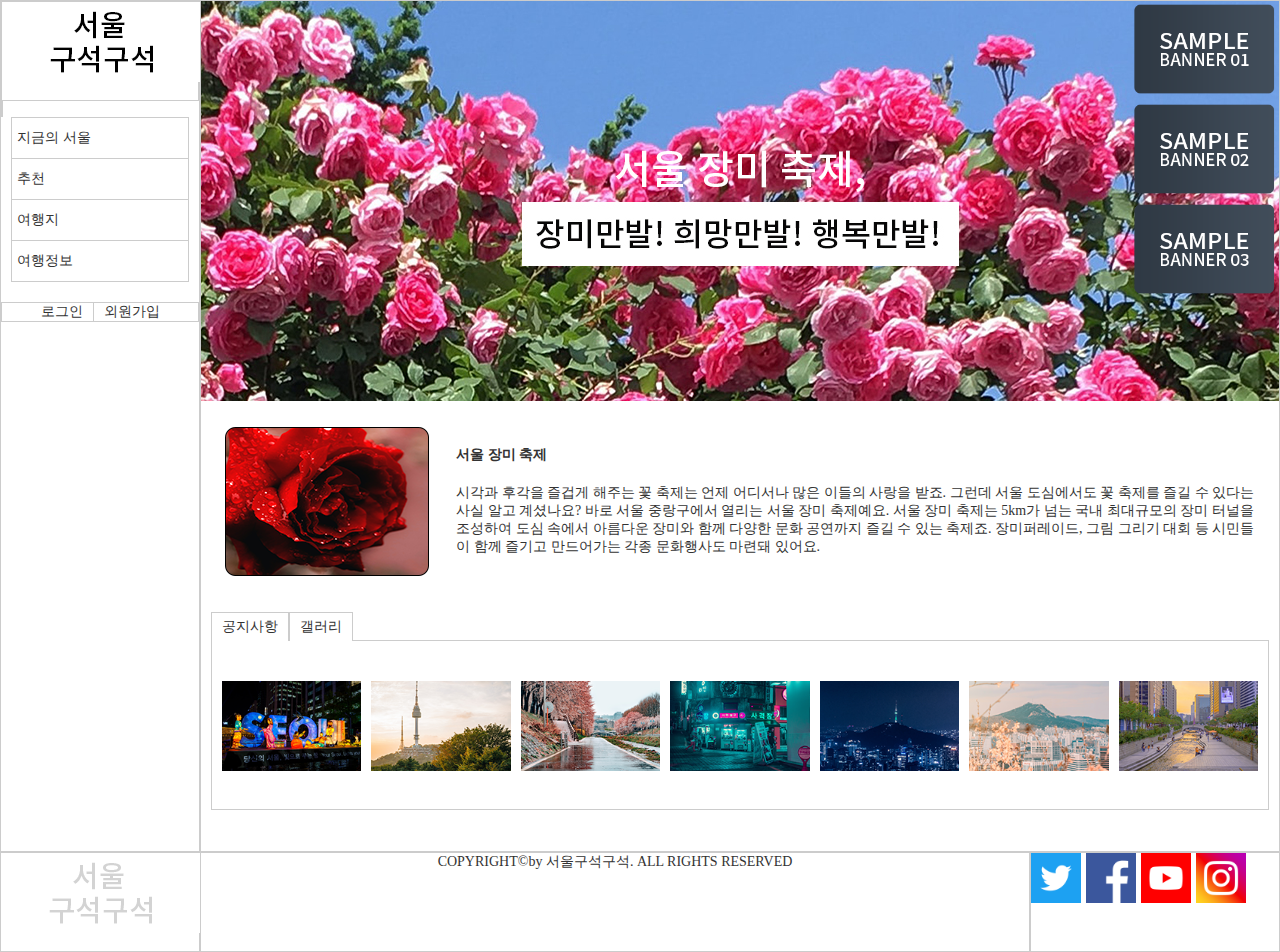
<file: test3/index.html>
<!DOCTYPE html>
<html lang="ko">
<head>
  <meta charset="UTF-8">
  <meta http-equiv="X-UA-Compatible" content="IE=edge">
  <meta name="viewport" content="width=device-width, initial-scale=1.0">
  <title>서울 구석구석</title>
  <link rel="stylesheet" href="./css/main.css">
</head>
<body>
  <main>
    <aside>
      <header>
        <h1 class="header-logo">
          <a href="#">
            <img src="./image/logo.png" alt="">
        </h1>
      </header>
      <nav>
        <ul class="main-menu">
          <li><a href="#">지금의 서울</a>
            <ul class="sub-menu">
              <li><a href="#">이벤트</a></li>
              <li><a href="#">축제&행사</a></li>
              <li><a href="#">전시</a></li>
            </ul>
          </li>
          <li><a href="#">추천</a>
            <ul class="sub-menu">
              <li><a href="#">에디터 추천</a></li>
              <li><a href="#">테마코스</a></li>
              <li><a href="#">도보해설관광</a></li>
              <li><a href="#">한류관광</a></li>
            </ul>
          </li>
          <li><a href="#">여행지</a>
            <ul class="sub-menu">
              <li><a href="#">명지</a></li>
              <li><a href="#">엔터테인먼트</a></li>
              <li><a href="#">음식</a></li>
              <li><a href="#">게스트하우스</a></li>
            </ul>
          </li>
          <li><a href="#">여행정보</a>
            <ul class="sub-menu">
              <li><a href="#">가이드북&지도</a></li>
              <li><a href="#">시티투어버스</a></li>
              <li><a href="#">날씨</a></li>
            </ul>
          </li>
        </ul>
      </nav>
      <ul class="spot-menu">
        <li><a href="#">로그인</a></li>
        <li><a href="#">외원가입</a></li>
      </ul>
    </aside>
    <div class="content">
      <div class="slide-wrapper">
        <div class="slide-image">
          <ul class="container">
            <li class="slide">
              <a href="#">
                <img src="./image/slide_d_01.jpg" alt="서울 장미 축제">
              </a>
            </li>
            <li class="slide">
              <a href="#">
                <img src="./image/slide_d_02.jpg" alt="북촌 한옥 마을">
              </a>
            </li>
            <li class="slide">
              <a href="#">
                <img src="./image/slide_d_03.jpg" alt="궁중문화축전">
              </a>
            </li>
          </ul>
        </div>
        <div class="slide-banner">
          <ul>
            <li><a href="#">
              <img src="./image/banner_01.png" alt="banner 01">
              </a></li>
            <li><a href="#">
              <img src="./image/banner_02.png" alt="banner 02">
            </a></li>
            <li><a href="#">
              <img src="./image/banner_03.png" alt="banner 03">
            </a></li>
          </ul>
        </div>
      </div>
      <div class="item">
        <div class="shortcut">
          <img src="./image/shortcut.png" alt="shortcut image">
          <div class="shortcut-content">
            <h3>서울 장미 축제</h3>
            <p>시각과 후각을 즐겁게 해주는 꽃 축제는 언제 어디서나 많은 이들의 사랑을 받죠. 그런데 서울 도심에서도 꽃 축제를 즐길 수 있다는 사실 알고 계셨나요? 바로 서울 중랑구에서 열리는 서울 장미 축제예요. 서울 장미 축제는 5km가 넘는 국내 최대규모의 장미 터널을 조성하여 도심 속에서 아름다운 장미와 함께 다양한 문화 공연까지 즐길 수 있는 축제죠. 장미퍼레이드, 그림 그리기 대회 등 시민들이 함께 즐기고 만드어가는 각종 문화행사도 마련돼 있어요.</p>
          </div>
        </div>
        <div class="news-gallery">
          <div class="notice">
            <ul class="tabmenu">
              <li class="active">
                <a href="#notice">공지사항</a>
              </li>
              <li class="active">
                <a href="#gallery">갤러리</a>
              </li>
            </ul>
            <div class="tabcontent">
              <div id="notice">
                <ul>
                  <li><a href="#">여행 후기 이벤트 안내</a><span class="date">2024.03.01</span></li>
                  <li><a href="#">서울 구석구석 여행관련 안내사항</a><span class="date">2024.03.01</span></li>
                  <li><a href="#">이벤트 당첨자 안내</a><span class="date">2024.03.01</span></li>
                  <li><a href="#">서울 장미 축제 안내</a><span class="date">2024.03.01</span></li>
                  <li><a href="#">고객 서비스 점검 안내</a><span class="date">2024.03.01</span></li>
                </ul>
              </div>
              <div id="gallery"  class="active">
                <ul>
                  <li><a href="#">
                    <img src="./image/gallery_01.png" alt="gallery1">
                  </a></li>
                  <li><a href="#">
                    <img src="./image/gallery_02.png" alt="gallery2">
                  </a></li>
                  <li><a href="#">
                    <img src="./image/gallery_03.png" alt="gallery3">
                  </a></li>
                  <li><a href="#">
                    <img src="./image/gallery_04.png" alt="gallery4">
                  </a></li>
                  <li><a href="#">
                    <img src="./image/gallery_05.png" alt="gallery5">
                  </a></li>
                  <li><a href="#">
                    <img src="./image/gallery_06.png" alt="gallery6">
                  </a></li>
                  <li><a href="#">
                    <img src="./image/gallery_07.png" alt="gallery7">
                  </a></li>
                </ul>
              </div>
            </div>
          </div>
        </div>
      </div>
    </div>

  </main>
  <footer>
    <div class="footer-logo">
      <a href="#">
        <img src="./image/footer_logo.png" alt="footer logo">
      </a>
    </div>
    <div class="copyright">
      <p>
        COPYRIGHT&copy;by 서울구석구석. ALL RIGHTS RESERVED
      </p>
    </div>
    <div class="sns">
      <ul>
        <li><a href="#">
          <img src="./image/sns_01.png" alt="twitter">
        </a></li>
        <li><a href="#">
          <img src="./image/sns_02.png" alt="facebook">
        </a></li>
        <li><a href="#">
          <img src="./image/sns_03.png" alt="youtube">
        </a></li>
        <li><a href="#">
          <img src="./image/sns_04.png" alt="instagram">
        </a></li>
      </ul>
    </div>
  </footer>
  <div id="popup">
    <div class="popup-content">
      <h2>여행 후기 이벤트 안내</h2>
      <p>
        서울 구석구석입니다.
        여행 후기 이벤트를 2024년 3월부터 시작하고자 합니다.
        고객님의 소중한 이야기 중 '베스트 여행 후기'를 선정하여 감사의 마음을 전하는 이벤트입니다.
      </p>
      <div class="close">닫기</div>
    </div>
  </div>
  <script src="./js/jquery-1.12.3.js"></script>
  <script src="./js/main.js"></script>
</body>
</html>
</file>
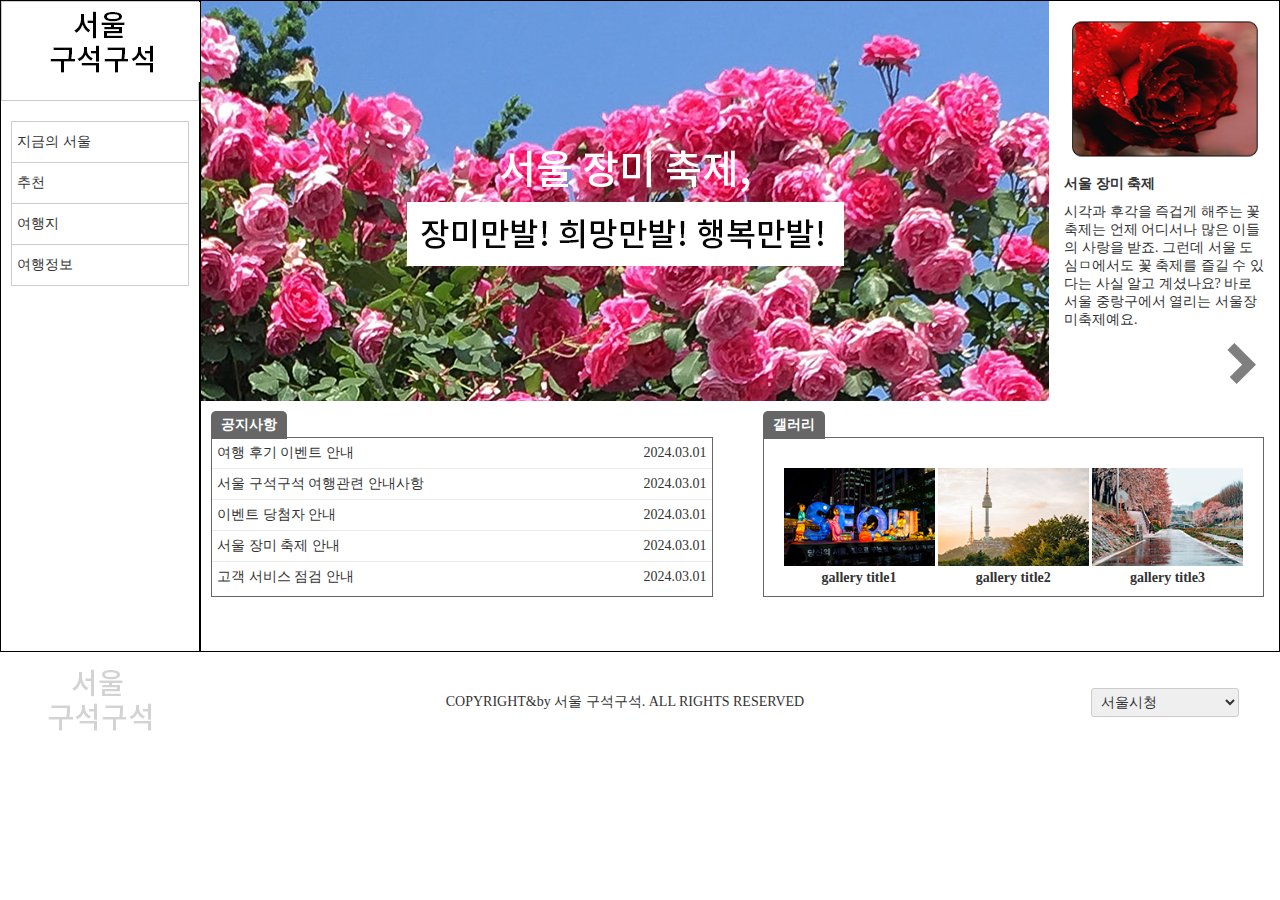
<file: test4/index.html>
<!DOCTYPE html>
<html lang="ko">
<head>
  <meta charset="UTF-8">
  <meta http-equiv="X-UA-Compatible" content="IE=edge">
  <meta name="viewport" content="width=device-width, initial-scale=1.0">
  <title>서울 구석구석D2</title>
  <link rel="stylesheet" href="./css/main.css">
</head>

<body>
    <main>
      <aside>
        <header>
          <h1 class="header-logo">
            <a href="#">
              <img src="./image/logo.png" alt="서울 구석구석">
            </a>
          </h1>
        </header>
        <nav>
          <ul class="main-menu">
            <li><a href="#">지금의 서울</a>
              <ul class="sub-menu">
                <li><a href="#">이벤트</a></li>
                <li><a href="#">축제&행사</a></li>
                <li><a href="#">전시</a></li>
              </ul>
            </li>
            <li><a href="#">추천</a>
              <ul class="sub-menu">
                <li><a href="#">에디터 추천</a></li>
                <li><a href="#">테마코스</a></li>
                <li><a href="#">도보해설관광</a></li>
                <li><a href="#">한류관광</a></li>
              </ul>
            </li>
            <li><a href="#">여행지</a>
              <ul class="sub-menu">
                <li><a href="#">명소</a></li>
                <li><a href="#">엔터테인먼트</a></li>
                <li><a href="#">음식</a></li>
                <li><a href="#">게스틑하우스</a></li>
              </ul>
            </li>
            <li><a href="#">여행정보</a>
              <ul class="sub-menu">
                <li><a href="#">가이드북&지도</a></li>
                <li><a href="#">시티투어버스</a></li>
                <li><a href="#">날씨</a></li>
              </ul>
            </li>
          </ul>
        </nav>
      </aside>
      <section class="main-content">
        <h2 class="hidden">Main content</h2>
        <div class="slide-wrapper">
          <div class="slide-image">
            <ul class="container">
              <li class="slide">
                <a href="#">
                  <img src="./image/slide_d_01.jpg" alt="서울 장미 축제">
                </a>
              </li>
              <li class="slide">
                <a href="#">
                  <img src="./image/slide_d_02.jpg" alt="북촌 한옥 마을">
                </a>
              </li>
              <li class="slide">
                <a href="#">
                  <img src="./image/slide_d_03.jpg" alt="궁중문화축전">
                </a>
              </li>
            </ul>
          </div>

          <div class="slide-shortcut">
            <img src="./image/shortcut.png" alt="shortcut image">
            <div class="shortcut-content">
              <h3>서울 장미 축제</h3>
              <p>시각과 후각을 즉겁게 해주는 꽃 축제는 언제 어디서나 많은 이들의 사랑을 받죠. 그런데 서울 도심ㅁ에서도 꽃 축제를 즐길 수 있다는 사실 알고   계셨나요? 바로 서울 중랑구에서 열리는 서울장미축제예요.
              </p>
            </div>
            <a href="#">
              <img src="./image/shortcut_arrow.png" alt="arrow">
            </a>
          </div>

        </div>

        <div class="news-gallery">
          <article id="notice">
            <h2>공지사항</h2>
            <ul>
              <li><a href="#">여행 후기 이벤트 안내</a><span class="date">2024.03.01</span></li>
              <li><a href="#">서울 구석구석 여행관련 안내사항</a><span class="date">2024.03.01</span></li>
              <li><a href="#">이벤트 당첨자 안내</a><span class="date">2024.03.01</span></li>
              <li><a href="#">서울 장미 축제 안내</a><span class="date">2024.03.01</span></li>
              <li><a href="#">고객 서비스 점검 안내</a><span class="date">2024.03.01</span></li>
            </ul>
          </article>
  
          <article id="gallery">
            <h2>갤러리</h2>
            <ul>
              <li>
                <a href="#">
                  <img src="./image/gallery_01.png" alt="gallery1">
                </a>
                <h3>gallery title1</h3>
              </li>
              <li>
                <a href="#">
                  <img src="./image/gallery_02.png" alt="gallery2">
                </a>
                <h3>gallery title2</h3>
              </li>
              <li>
                <a href="#">
                  <img src="./image/gallery_03.png" alt="gallery3">
                </a>
                <h3>gallery title3</h3>
              </li>
            </ul>
          </article>
          
        </div>
      </section>
    </main>


    
    <footer>
      <div class="footer-logo">
        <a href="#">
          <img src="./image/footer_logo.png" alt="footer logo">
        </a>
      </div>
      <div class="copyright">
        <p>
          COPYRIGHT&by 서울 구석구석. ALL RIGHTS RESERVED
        </p>
      </div>
      <div class="family-site">
        <select id="family-site">
          <option value="">서울시청</option>
          <option value="">서울관광재단</option>
          <option value="">관광불편 처리센터</option>
        </select>
      </div>
    </footer>
    <div id="popup">
      <div class="popup-content">
        <h2>여행 후기 이벤트 안내</h2>
        <p>
          서울 구석구석입니다. 여행 후기 이벤트를 2024년 3월부터 시작하고자 합니다. 고객님의 소중한 이야기 중 '베스트 여행 후기'를 선정하여 감사의 마음을 전하는 이벤트입니다.
        </p>
        <div class="close">닫기</div>
      </div>
    </div>
    <script src="./js/jquery-1.12.3.js"></script>
    <script src="./js/main.js"></script>

</body>
</html>
</file>
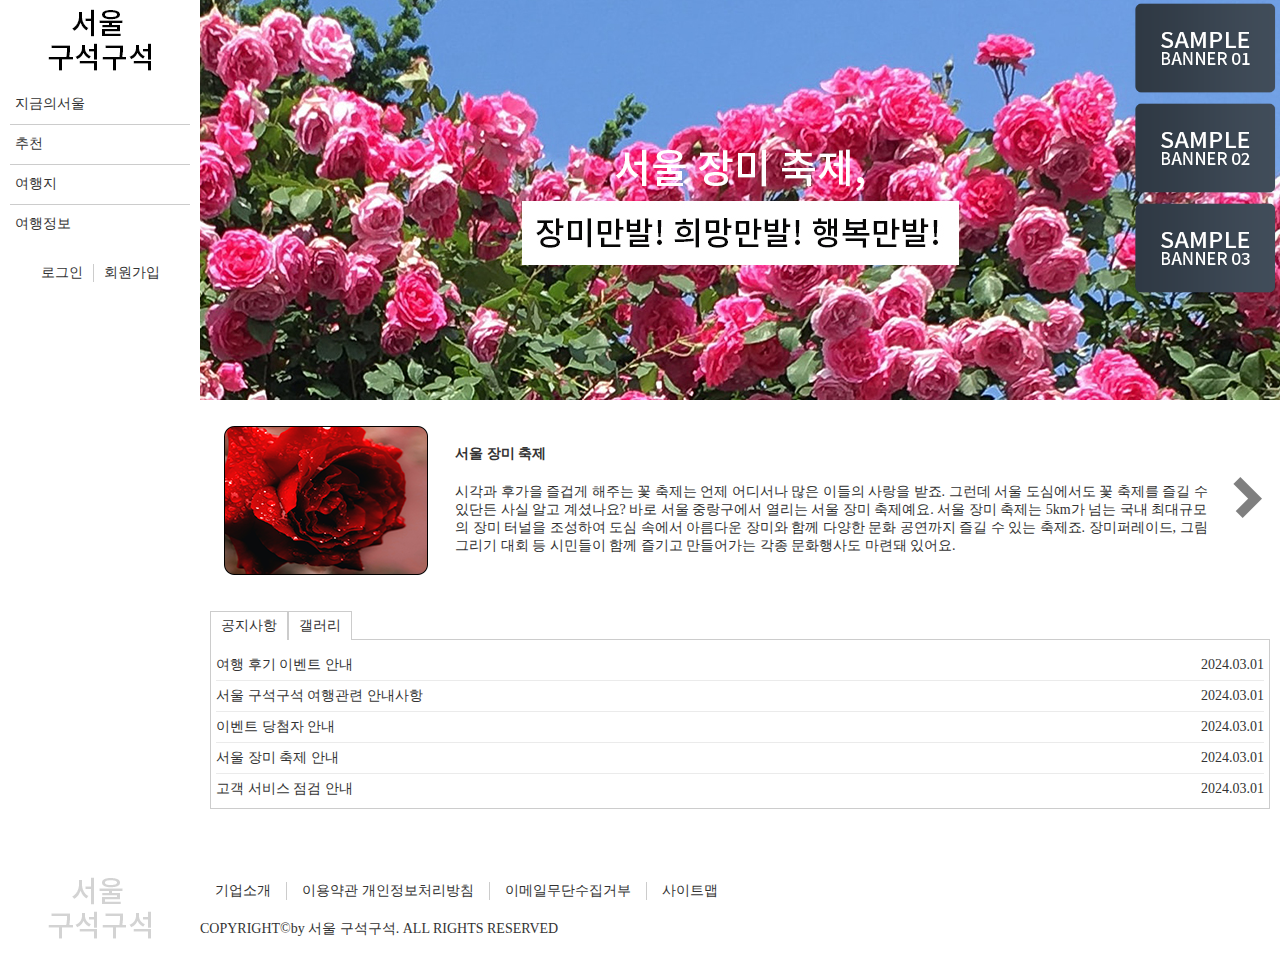
<file: test5/index.html>
<!DOCTYPE html>
<html lang="ko">
<head>
  <meta charset="UTF-8">
  <meta http-equiv="X-UA-Compatible" content="IE=edge">
  <meta name="viewport" content="width=device-width, initial-scale=1.0">
  <title>서울 구석구석</title>
  <link rel="stylesheet" href="./css/main.css">
</head>
<body>
  <main>
    <aside>
      <header>  <!--100-->
        <h1 class="header-logo">
          <a href="#">
            <img src="./image/logo.png" alt="서울 구석구석">
          </a>
        </h1>
      </header>
      <nav>
        <ul class="main-menu">
          <li><a href="#">지금의서울</a>
            <ul class="sub-menu">
              <li><a href="#">이벤트</a></li>
              <li><a href="#">축제&행사</a></li>
              <li><a href="#">전시</a></li>
            </ul>
          </li>
          <li><a href="#">추천</a>
            <ul class="sub-menu">
              <li><a href="#">에디터 추천</a></li>
              <li><a href="#">테마코스</a></li>
              <li><a href="#">도보해설관광</a></li>
              <li><a href="#">한류관광</a></li>
            </ul>
          </li>
          <li><a href="#">여행지</a>
            <ul class="sub-menu">
              <li><a href="#">명소</a></li>
              <li><a href="#">엔터테인먼트</a></li>
              <li><a href="#">음식</a></li>
              <li><a href="#">게스트하우스</a></li>
            </ul>
          </li>
          <li><a href="#">여행정보</a>
            <ul class="sub-menu">
              <li><a href="#">가이드북&지도</a></li>
              <li><a href="#">시티투어버스</a></li>
              <li><a href="#">날씨</a></li>
            </ul>
          </li>
        </ul>
      </nav> <!--400-->
      <ul class="spot-menu">
        <li><a href="#">로그인</a></li>
        <li><a href="#">회원가입</a></li>
      </ul> <!--50-->
    </aside>
    <div class="content">
      <div class="slide-wrapper">
        <div class="slide-image">
          <ul class="container">
            <li class="slide">
              <a href="#">
                <img src="./image/slide_d_01.jpg" alt="서울 장미 축제">
              </a>
            </li>
            <li class="slide">
              <a href="#">
                <img src="./image/slide_d_02.jpg" alt="북촌 한옥 마을">
              </a>
            </li>
            <li class="slide">
              <a href="#">
                <img src="./image/slide_d_03.jpg" alt="궁중문화축전">
              </a>
            </li>
          </ul>
        </div>
        <div class="slide-banner">
          <ul>
            <li><a href="#">
              <img src="./image/banner_01.png" alt="banner 01">
            </a></li>
            <li><a href="#">
              <img src="./image/banner_02.png" alt="banner 02">
            </a></li>
            <li><a href="#">
              <img src="./image/banner_03.png" alt="banner 03">
            </a></li>
          </ul>
        </div>
      </div>
      <div class="item">
        <div class="shortcut">
          <img src="./image/shortcut.png" alt="shortcut image">
          <div class="shortcut-content">
            <h3>서울 장미 축제</h3>
            <p>시각과 후가을 즐겁게 해주는 꽃 축제는 언제 어디서나 많은 이들의 사랑을 받죠. 그런데 서울 도심에서도 꽃 축제를 즐길 수 있단든 사실 알고 계셨나요? 바로 서울 중랑구에서 열리는 서울 장미 축제예요. 서울 장미 축제는 5km가 넘는 국내 최대규모의 장미 터널을 조성하여 도심 속에서 아름다운 장미와 함께 다양한 문화 공연까지 즐길 수 있는 축제죠. 장미퍼레이드, 그림 그리기 대회 등 시민들이 함께 즐기고 만들어가는 각종 문화행사도 마련돼 있어요.</p>
          </div>
          <a href="#">
            <img src="./image/shortcut_arrow.png" alt="arrow">
          </a>
        </div>
        <div class="news-gallery" >
          <div class="notice">
            <ul class="tabmenu">
              <li class="active">
                <a href="#notice">공지사항</a>
              </li>
              <li class="active">
                <a href="#gallery">갤러리</a>
              </li>
            </ul>
            <div class="tabcontent">
              <div id="notice"  class="active">
                <ul>
                  <li><a href="#">여행 후기 이벤트 안내</a><span class="date">2024.03.01</span></li>
                  <li><a href="#">서울 구석구석 여행관련 안내사항</a><span class="date">2024.03.01</span></li>
                  <li><a href="#">이벤트 당첨자 안내</a><span class="date">2024.03.01</span></li>
                  <li><a href="#">서울 장미 축제 안내</a><span class="date">2024.03.01</span></li>
                  <li><a href="#">고객 서비스 점검 안내</a><span class="date">2024.03.01</span></li>
                </ul>
              </div>
              <div id="gallery">
                <ul>
                  <li><a href="#">
                    <img src="./image/gallery_01.png" alt="gallery1">
                  </a></li>
                  <li><a href="#">
                    <img src="./image/gallery_02.png" alt="gallery2">
                  </a></li>
                  <li><a href="#">
                    <img src="./image/gallery_03.png" alt="gallery3">
                  </a></li>
                  <li><a href="#">
                    <img src="./image/gallery_04.png" alt="gallery4">
                  </a></li>
                  <li><a href="#">
                    <img src="./image/gallery_05.png" alt="gallery5">
                  </a></li>
                  <li><a href="#">
                    <img src="./image/gallery_06.png" alt="gallery6">
                  </a></li>
                  <li><a href="#">
                    <img src="./image/gallery_07.png" alt="gallery7">
                  </a></li>
                </ul>
              </div>
            </div>
          </div>

        </div>
      </div>
    </div>
  </main>
  <footer>
    <div class="footer-logo">
      <a href="#">
        <img src="./image/footer_logo.png" alt="footer logo">
      </a>
    </div>
    <div class="footer-contents">
      <div class="footer-menu">
        <ul>
          <li><a href="#">기업소개</a></li>
          <li><a href="#">이용약관 개인정보처리방침</a></li>
          <li><a href="#">이메일무단수집거부</a></li>
          <li><a href="#">사이트맵</a></li>
        </ul>
      </div>
      <div class="copyright">
        <p>
        COPYRIGHT&copy;by 서울 구석구석. ALL RIGHTS RESERVED
        </p>
      </div>
    </div>
  </footer>

  <div id="popup">
    <div class="popup-content">
      <h2>여행 후기 이벤트 안내</h2>
      <p>
      서울 구석구석입니다. 여행 후기 이벤트를 2024년 3월부터 시작하고자 합니다. 고객님의 소중한 이야기 중 '베스트 여행 후기'를 선정하여 감사의 마음을 전하는 이벤트입니다.
      </p>
      <div class="close">닫기</div>
    </div>
  </div>

  
  <script src="./js/jquery-1.12.3.js"></script>
  <script src="./js/main.js"></script>
</body>
</html>
</file>
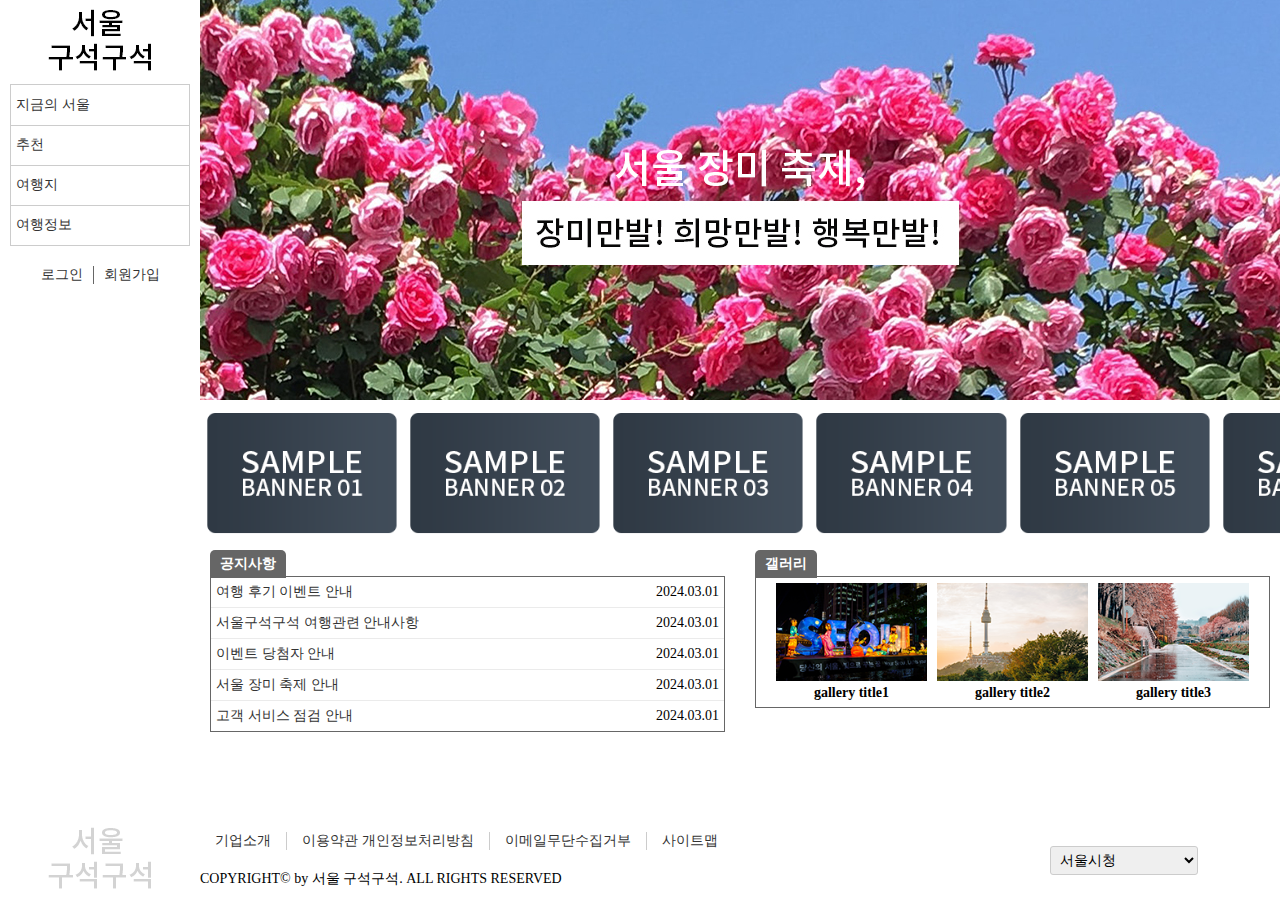
<file: test6/index.html>
<!DOCTYPE html>
<html lang="ko">
<head>
  <meta charset="UTF-8">
  <meta http-equiv="X-UA-Compatible" content="IE=edge">
  <meta name="viewport" content="width=device-width, initial-scale=1.0">

  <link rel="stylesheet" href="./css/main.css">
  <title>서울 구석구석</title>
</head>
<body>
  <main>
    <aside>
      <header>
        <a href="#"><img src="./image/logo.png" alt="logo image"></a>
      </header>
      <nav>
        <ul class="mainmenu">
          <li><a href="#">지금의 서울</a>
            <ul class="submenu">
              <li><a href="#">이벤트</a></li>
              <li><a href="#">축제&행사</a></li>
              <li><a href="#">전시</a></li>
            </ul>
          </li>
          <li><a href="#">추천</a>
            <ul class="submenu">
              <li><a href="#">에디터 추천</a></li>
              <li><a href="#">테마코스</a></li>
              <li><a href="#">도보해설관광</a></li>
              <li><a href="#">한류관광</a></li>
            </ul>
          </li>
          <li><a href="#">여행지</a>
            <ul class="submenu">
              <li><a href="#">명소</a></li>
              <li><a href="#">엔터테인먼트</a></li>
              <li><a href="#">음식</a></li>
              <li><a href="#">게스트하우스</a></li>
            </ul>
          </li>
          <li><a href="#">여행정보</a>
            <ul class="submenu">
              <li><a href="#">가이드북&지도</a></li>
              <li><a href="#">시티투어버스</a></li>
              <li><a href="#">날씨</a></li>
            </ul>
          </li>
        </ul>
      </nav>
      <div class="spotmenu">
        <div><a href="#">로그인</a></div>
        <div><a href="#">회원가입</a></div>
      </div>
    </aside>

    <div class="main-content">
      <div class="slide-wrapper">
        <div class="slide-image">
          <ul class="container">
            <li class="slide">
              <a href="#">
                <img src="./image/slide_d_01.jpg" alt="slide_1">
              </a>
            </li>
            <li class="slide">
              <a href="#">
                <img src="./image/slide_d_02.jpg" alt="slide_2">
              </a>
            </li><li class="slide">
              <a href="#">
                <img src="./image/slide_d_03.jpg" alt="slide_3">
              </a>
            </li>
          </ul>
        </div>
      </div>
      <div class="slide_banner">
        <ul>
          <li><a href="#">
            <img src="./image/banner_01.png" alt="banner_1">
          </a></li>
          <li><a href="#">
            <img src="./image/banner_02.png" alt="banner_2">
          </a></li>
          <li><a href="#">
            <img src="./image/banner_03.png" alt="banner_3">
          </a></li>
          <li><a href="#">
            <img src="./image/banner_04.png" alt="banner_4">
          </a></li>
          <li><a href="#">
            <img src="./image/banner_05.png" alt="banner_5">
          </a></li>
          <li><a href="#">
            <img src="./image/banner_06.png" alt="banner_6">
          </a></li>
          <li><a href="#">
            <img src="./image/banner_07.png" alt="banner_7">
          </a></li>
        </ul>
      </div>
      <div class="news-gallery">
        <article id="notice">
          <h2>공지사항</h2>
          <ul>
            <li><a href="#">여행 후기 이벤트 안내</a><span class="date">2024.03.01</span></li>
            <li><a href="#">서울구석구석 여행관련 안내사항</a><span class="date">2024.03.01</span></li>
            <li><a href="#">이벤트 당첨자 안내</a><span class="date">2024.03.01</span></li>
            <li><a href="#">서울 장미 축제 안내</a><span class="date">2024.03.01</span></li>
            <li><a href="#">고객 서비스 점검 안내</a><span class="date">2024.03.01</span></li>
          </ul>
        </article>

        <article id="gallery">
          <h2>갤러리</h2>
          <ul>
            <li><a href="#">
              <img src="./image/gallery_01.png" alt="gallery_1">
            </a>
            <h3>gallery title1</h3>
            </li>
            <li><a href="#">
              <img src="./image/gallery_02.png" alt="gallery_2">
            </a>
            <h3>gallery title2</h3>
            </li>
            <li><a href="#">
              <img src="./image/gallery_03.png" alt="gallery_3">
            </a>
            <h3>gallery title3</h3>
            </li>
          </ul>
        </article>
      </div>
    </div>
  </main>
  
  <footer>
    <div class="logo">
      <a href="#"><img src="./image/footer_logo.png" alt="footer_logo"></a>
    </div>
    <div class="footer-content">
      <div class="footer-menu">
        <ul>
          <li><a href="">기업소개</a></li>
          <li><a href="">이용약관 개인정보처리방침</a></li>
          <li><a href="">이메일무단수집거부</a></li>
          <li><a href="">사이트맵</a></li>
        </ul>
      </div>
      <div class="copyright">
        <p>COPYRIGHT&copy; by 서울 구석구석. ALL RIGHTS RESERVED</p>
      </div>
    </div>
    <div class="family-site">
      <select id="family-site">
        <option value="">서울시청</option>
        <option value="">서울관광재단</option>
        <option value="">관광불편 처리센터</option>
      </select>
    </div>
  </footer>

  <div id="popup">
    <div class="popup-content">
      <h2>여행 후기 이벤트 안내</h2>
      <p>서울 구석구석입니다. 여행 후기 이벤트를 2024년 3월부터 시작하고자 합니다. 고객님의 소중한 이야기 중 '베스트 여행 후기'를 선정하여 감사의 마음을 전하는 이벤트입니다.</p>
      <div class="close">닫기</div>
    </div>
  </div>


  <script src="./js/jquery-1.12.3.js"></script>
  <script src="./js/main.js"></script>
</body>
</html>
</file>
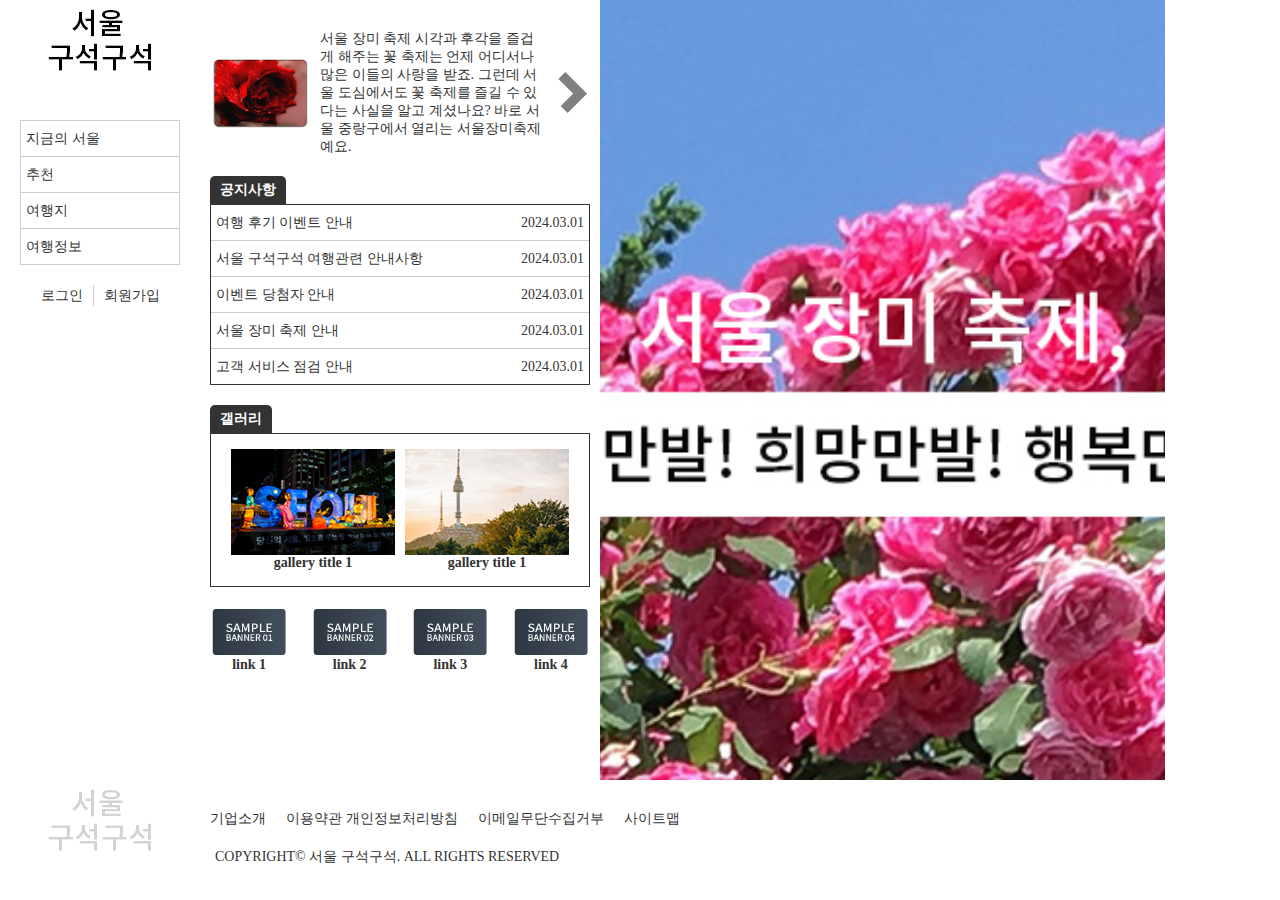
<file: test_E1/index.html>
<!DOCTYPE html>
<html lang="ko">
<head>
  <meta charset="UTF-8">
  <meta http-equiv="X-UA-Compatible" content="IE=edge">
  <meta name="viewport" content="width=device-width, initial-scale=1.0">
  <title>서울 구석구석</title>

  <link rel="stylesheet" href="./css/main.css">
</head>


<body>
  <main>
    <aside>
      <header>
        <a href="#"><img src="./image/logo.png" alt="logo"></a>
      </header>
      <nav>
        <ul class="main-menu">
          <li><a href="">지금의 서울</a>
            <ul class="sub-menu">
              <li><a href="">이벤트</a></li>
              <li><a href="">축제&행사</a></li>
              <li><a href="">전시</a></li>
            </ul>
          </li>
          <li><a href="">추천</a>
            <ul class="sub-menu">
              <li><a href="">에디터 추천</a></li>
              <li><a href="">테마코스</a></li>
              <li><a href="">도보해설관광</a></li>
              <li><a href="">한류관광</a></li>
            </ul>
          </li>
          <li><a href="">여행지</a>
            <ul class="sub-menu">
              <li><a href="">명소</a></li>
              <li><a href="">엔터테인먼트</a></li>
              <li><a href="">음식</a></li>
              <li><a href="">게스트하우스</a></li>
            </ul>
          </li>
          <li><a href="">여행정보</a>
            <ul class="sub-menu">
              <li><a href="">가이드북&지도</a></li>
              <li><a href="">시티투어버스</a></li>
              <li><a href="">날씨</a></li>
            </ul>
          </li>
        </ul>
      </nav>
      <ul class="spotmenu">
        <li>로그인</li>
        <li>회원가입</li>
      </ul>
    </aside>
    <section class="center">
      <article class="shortcut">
        <img src="./image/shortcut.png" alt="shortcut image">
        <p>
        <span>서울 장미 축제</span>
        시각과 후각을 즐겁게 해주는 꽃 축제는 언제 어디서나 많은 이들의 사랑을 받죠. 그런데 서울 도심에서도 꽃 축제를 즐길 수 있다는 사실을 알고 계셨나요? 바로 서울 중랑구에서 열리는 서울장미축제예요.
        </p>
        <a href="#"><img src="./image/shortcut_arrow.png" alt="arrow"></a>
      </article>
      <div class="news-gallery">
        <article id="notice">
          <h3>공지사항</h3>
          <ul>
            <li><a href="#">여행 후기 이벤트 안내</a><span class="date">2024.03.01</span></li>
            <li><a href="#">서울 구석구석 여행관련 안내사항</a><span class="date">2024.03.01</span></li>
            <li><a href="#">이벤트 당첨자 안내</a><span class="date">2024.03.01</span></li>
            <li><a href="#">서울 장미 축제 안내</a><span class="date">2024.03.01</span></li>
            <li><a href="#">고객 서비스 점검 안내</a><span class="date">2024.03.01</span></li>
          </ul>
        </article>
        <article id="gallery">
          <h3>갤러리</h3>
          <ul>
            <li><a href="#"><img src="./image/gallery_01.png" alt="gallery_1"></a><h4>gallery title 1</h4></li>
            <li><a href="#"><img src="./image/gallery_02.png" alt="gallery_2"></a><h4>gallery title 1</h4></li>
          </ul>
        </article>
      </div>
      <article class="banner">
        <ul>
          <li><a href="#"><img src="./image/banner_01.png" alt="banner_1"></a><h3>link 1</h3></li>
          <li><a href="#"><img src="./image/banner_02.png" alt="banner_2"></a><h3>link 2</h3></li>
          <li><a href="#"><img src="./image/banner_03.png" alt="banner_3"></a><h3>link 3</h3></li>
          <li><a href="#"><img src="./image/banner_04.png" alt="banner_4"></a><h3>link 4</h3></li>
        </ul>
      </article>
    </section>
    <section class="slide-wrapper">
      <div class="slide-image">
        <div class="container">
          <ul>
            <li class="slide"><a href="#"><img src="./image/slide_d_01.jpg" alt="slide_1"></a></li>
            <li class="slide"><a href="#"><img src="./image/slide_d_02.jpg" alt="slide_2"></a></li>
          </ul>
          <li class="slide"><a href="#"><img src="./image/slide_d_03.jpg" alt="slide_3"></a></li>
        </div>
      </div>
    </section>
  </main>


  <footer>
    <div class="footer-logo">
      <a href="#"><img src="./image/footer_logo.png" alt="footer-logo"></a>
    </div>

    <div class="footer-content">
      <div class="footer-menu">
        <ul>
          <li><a href="">기업소개</a></li>
          <li><a href="">이용약관 개인정보처리방침</a></li>
          <li><a href="">이메일무단수집거부</a></li>
          <li><a href="">사이트맵</a></li>
        </ul>
      </div>

      <div class="copyright">
        <p>COPYRIGHT&copy; 서울 구석구석. ALL RIGHTS RESERVED</p>
      </div>
    </div>
  </footer>

  <div id="popup">
    <div class="popup-contnet">
      <div><p>
      서울 구석구석입니다. 여행 후기 이벤트를 2024년 3월부터 시작하고자 합니다. 고객님의 소중한 이야기 중 '베스트 여행 후기'를 선정하여 감사의 마음을 전하는 이벤트입니다.
      </p></div>
      <div class="close">닫기</div>
    </div>
  </div>


  <script src="./js/jquery-1.12.3.js"></script>
  <script src="./js/main.js"></script>
</body>
</html>
</file>
<file: test3/css/main.css>
@charset "utf-8";

*{
  margin: 0;
  padding: 0;
  list-style: none;
  text-decoration: none;
  font-family: '맑은 고딕';
  font-size: 14px;
  color: #333;
  box-sizing: border-box;
}

a{
  color: inherit;
}

main{
  display: flex;
}
main>*{
  border: 1px solid #ccc;
}
aside{
  width: 200px;
}
.content{
  /* width: calc(100% - 200px);*/
  flex: 1;
}
aside>*{
  border: 1px solid #ccc;
}
aside header{height: 100px;}
aside nav{
  background: #fff;
  margin: 0 10px 20px;
  border: 1px solid #ccc;
}
aside nav li{
  line-height: 40px;
}
aside nav>ul>li+li{
  border-top: 1px solid #ccc ;
}
aside nav a{
  display: block;
  padding: 0 5px;
  color: #333;
  transition: 0.3s;
}
aside nav li:hover>a{
  background: #666;
  color: #fff;
}

aside .spot-menu{
  display: flex;
  justify-content: center;
}

aside .spot-menu li{
  padding: 0 10px;
}
aside .spot-menu li:first-child{
  border-right: 1px solid #ccc;
}
aside .spot-menu li a:hover{
  text-decoration: underline;
}

.sub-menu{
  background: #ccc;
  display: none;
}


.slide-wrapper{
  height: 400px;
  position: relative;
  overflow: hidden;
}
.slide>a>img{
  width: 100%;
  height: 400px;
  object-fit: cover;
}

.slide-image{
  height: 400px;
}

.slide-banner{
  width: 150px;
  height: 300px;
  position: absolute;
  right: 0;
  top: 0;
}
.slide-banner img{
  width: 100%;
}
.shortcut{
  height: 200px;
  display: flex;
  padding: 0 15px;
  align-items: center;
  gap: 20px;
}
.shortcut-content h3{
  margin-bottom: 20px;
}

.news-gallery{
  height: 250px;
  padding: 10px;
}
.tabmenu{
  display: flex;
  position: relative;
  z-index: 1;
  top: 1px;
}
.tabmenu li a{
  display: block;
  padding: 5px 10px;
  border: 1px solid #ccc;
  border-bottom: none;
  background: #ccc;
}
.tabmenu li.active a{
  background: #fff;
}
.tabcontent{
  padding: 10px;
  border: 1px solid #ccc;
  position: relative;
  height: 170px;
  box-sizing: border-box;
}
.tabcontent>div{
  position: absolute;
  left: 0;
  right: 0;
  display: none;
}
.tabcontent>div.active{
  display: block;
}
#notice{
  padding: 0 5px;
}
#notice li{
  line-height: 30px;
  display: flex;
  justify-content: space-between;
  transition: 0.3s;
  border-bottom: 1ps dashed #ebebeb;
}
#notice li:last-child{
  border-bottom: none;
}
#notice li:hover{
  background: #ebebeb;
}
#notice li a:hover{
  font-weight: bold;
}
#gallery{
  padding: 30px 10px;
}
#gallery ul{
  display: flex;
  justify-content: space-between;
  gap: 10px;
}
#gallery ul li{
  transition: 0.3s;
}
#gallery ul li img{
  width: 100%;
}
#gallery ul li:hover{
  opacity: 0.5;
}


footer{
  display: flex;
  height: 100px;
  align-items: center;
  text-align: center;
}
footer>*{
  border: 1px solid #ccc;
  height: 100px;
}
.footer-logo{
  width: 200px;
}
.copyright{
  flex: 1;
}
.sns{
  width: 250px;
}
.sns ul{
  display: flex;
  gap: 5px;
}
.sns ul li{
  width: 50px;
}
.sns ul li img{
  width: 100%;
}
#popup{
  position: fixed;
  left: 0;
  right: 0;
  top: 0;
  bottom: 0;
  display: none;
  z-index: 10;
}
#popup .popup-content{
  width: 400px;
  padding: 20px 20px 100px;
  background: #fff;
  border-radius: 5px;
  position: absolute;
  left: 50%;
  top: 50%;
  transform: translate(-50%, -50%);
  box-shadow: 0 0 3px rgba(0, 0, 0, .5);
}
#popup .popup-content .close{
  position: absolute;
  right: 10px;
  bottom: 10px;
  background: #333;
  color: #fff;
  cursor: pointer;
  padding: 5px 8px;
}
#popup.active{
  display: block;
}
</file>
<file: test4/css/main.css>
@charset "utf-8";

*{
  margin: 0;
  padding: 0;
  list-style: none;
  text-decoration: none;
  font-family: '맑은 고딕';
  font-size: 14px;
  color: #333;
  box-sizing: border-box;
}

a{
  color: inherit;
}

body{
  margin: 0;
  background: #fff;
  color: #333;
}
.hidden{
  display: none;
}
main{
  display: flex;
}
main>*{
  border: 1px solid #000;
}
aside{
  width: 200px;
}
.main-content{
  flex: 1;
}
aside>*{
  border: 1px solid #ccc;
}
aside header{
  height: 100px;
}
aside nav{
  background: #fff;
  margin: 20px 10px 20px;
  border: 1px solid #ccc; 
}
.sub-menu{
  background: #ccc;
  display: none;
}
aside nav li{
  line-height: 40px;
}
aside nav>ul>li+li{
  border-top: 1px solid #ccc;
}
aside nav a{
  display: block;
  padding: 0 5px;
  color: #333;
  transition: 0,3s;
}
aside nav li:hover>a{
  background: #666;
  color: #fff;
}

.slide-wrapper{
  display: flex;
}
.slide-wrapper>*{
  height: 400px;
}

.slide-image{
  flex: 1;
  overflow: hidden;
}
.slide-image .container{
  width: 300%;
  display: flex;
  position: relative;
}
.slide-image .container .slide{
  width: calc(300%/3);
}
.slide-image img{
  width: 100%;
  height: 400px;
  object-fit: cover;
}
.slide-shortcut{
  width: 230px;
  padding: 15px;
}
.slide-shortcut>img{
  width: 100%;
}
.shortcut-content{
  margin: 10px 0;
}
.shortcut-content h3{
  margin-bottom: 10px;
}
.slide-shortcut a{
  margin-left: 80%;
  display: inline-block;
}

.news-gallery{
  display: flex;
  gap: 30px;
}
.news-gallery>*{
  height: 250px;
  flex:1;
  padding: 10px;
}
.news-gallery h2{
  border-radius: 5px 5px 0 0;
  display: inline-block;
  padding: 5px 10px;
  background: #666;
  color: #fff;
  margin-bottom: -2px;
}
.news-gallery ul{
  border: 1px solid #666;
  height: 160px;
}
#gallery{
  padding-right: 15px;
}
#gallery ul{
  display: flex;
  justify-content: space-between;
  padding: 30px 20px;
}
#gallery ul li{
  transition: 0.3s;
  text-align: center;
}
#gallery ul li img{
  height: 100%;
}
#gallery ul li:hover{
  opacity: 0.5;
}


#notice ul li{
  line-height: 30px;
  display: flex;
  justify-content: space-between;
  transform: 0.3s;
  border-bottom: 1px solid #ebebeb;
  padding: 0 5px;
}
#notice ul li:last-child{
  border-bottom: none;
}
#notice ul li:hover{
  background: #ebebeb;
}
#notice ul li a:hover{
  font-weight: bold;
}

footer{
  display: flex;
}
footer>*{
  display: flex;
  height: 100px;
  align-items: center;
  justify-content: center;
}
.footer-logo{
  width: 200px;
}
.copyright{
  flex: 1;
}
.family-site{
  width: 230px;
}
.family-site select{
  border: 1px solid #ccc;
  padding: 5px;
  border-radius: 3px;
}

#popup{
  position: fixed;
  left: 0;
  right: 0;
  top: 0;
  bottom: 0;
  display: none;
  z-index: 10;
  background: rgba(0,0,0,.5);
}

#popup .popup-content{
  width: 400px;
  padding: 20px 20px 100px;
  background: #fff;
  border-radius: 5px;
  position: absolute;
  left: 50%;
  top: 50%;
  transform: translate(-50%,-50%);
  box-shadow: 0 0 3px rgba(0, 0, 0, .5);
}
#popup .popup-content .close{
  position: absolute;
  right: 10px;
  bottom: 10px;
  background: #333;
  color: #fff;
  cursor: pointer;
  padding: 5px 8px;
}
#popup.active{
  display: block;
}
</file>
<file: test5/css/main.css>
@charset "utf-8";

*{
  margin: 0;
  padding: 0;
  list-style: none;
  text-decoration: none;
  font-family: "맑은 고딕";
  font-size: 14px;
  color: #333;
  box-sizing: border-box;
}
a{
  color: inherit;
}

main{
  display: flex;
}
aside{
  width: 200px;
}
.content{
  flex: 1;
}

aside nav{
  background: #fff;
  margin: 0 10px 20px;
}
aside nav li{
  line-height: 40px;
  height: 40px;
}
aside nav a{
  display: block;
  padding: 0 5px;
  color: #333;
  transition:  0.3s;
}
aside nav li:hover>a{
  background: #666;
  color: #fff;
}
.main-menu>li{
  position: relative;
}

.main-menu>li:not(:last-child)>a{
  border-bottom: 1px solid #ccc;
}
.sub-menu{
  background: rgba(0,0,0,.5);
  display: none;
  position: absolute;
  top: 0;
  left: 100%;
  width: calc(100vw - 200px);
  z-index: 100;
}
.sub-menu li{
  display: inline-block;
}
.sub-menu li a{
  color: #ccc;
}
aside .spot-menu{
  display: flex;
  justify-content: center;
}
aside .spot-menu li{
  padding: 0 10px;
}
aside .spot-menu li:first-child{
  border-right: 1px solid #ccc;
}
aside .spot-menu li a:hover{
  text-decoration: underline;
}

.slide-wrapper{
  height: 400px;
  position: relative;
}
.slide>a>img{
  width: 100%;
  height: 400px;
  object-fit: cover;
}
.slide-image .container{
  position: relative;
  height: 400px;
}
.slide-image .slide{
  position: absolute;
  display: none;
}
.slide-banner{
  width: 150px;
  position: absolute;
  right: 0;
  top: 0;
}
.slide-banner img{
  width: 100%;
}




.shortcut{
  height: 200px;
  display: flex;
  padding: 0 15px;
  align-items: center;
  gap: 20px;
}
.shortcut-content h3{
  margin-bottom: 20px;
}
.news-gallery{
  height: 250px;
  padding: 10px;
}
.tabmenu{
  display: flex;
  position: relative;
  z-index: 1;
  top: 1px;
}

.tabmenu li a{
  display: block;
  padding: 5px 10px;
  border: 1px solid #ccc;
  border-bottom: none;
  background: #ccc;
}
.tabmenu li.active a{
  background: #fff;
}
.tabcontent{
  padding: 10px;
  border: 1px solid #ccc;
  position: relative;
  height: 170px;
  box-sizing: border-box;
}
.tabcontent>div{
  position: absolute;
  left: 0;
  right: 0;
  display: none;
}
.tabcontent>div.active{
  display: block;
}
#notice{
  padding: 0 5px;
}
#notice li{
  line-height: 30px;
  display: flex;
  justify-content: space-between;
  transition: 0.3s;
  border-bottom: 1px solid #ebebeb;
}
#notice li:last-child{
  border-bottom: none;
}
#notice li:hover{
  background: #ebebeb;
}
#notice li a:hover{
  font-weight: bold;
}
#gallery{
  padding: 30px 10px;
}
#gallery ul{
  display: flex;
  justify-content: space-between;
  gap: 10px;
}
#gallery ul li{
  transition: 0.3s;
}
#gallery ul li img{
  width: 100%;
}
#gallery ul li:hover{
  opacity: 0.5;
}

footer{
  display: flex;
  height: 120px;
  align-items: center;
  text-align: center;
}
.footer-logo{
  width: 200px;
}
.footer-contents{
  flex: 1;
  text-align-last: left;
}
.footer-menu ul{
  display: flex;
  margin-bottom: 20px;
}
.footer-menu ul li{
  padding: 0 15px;
}
.footer-menu ul li+li{
  border-left: 1px solid #ccc;
}
.footer-menu ul li a:hover{
  text-decoration: underline;
}

#popup{
  position: fixed;
  left: 0;
  right: 0;
  top: 0;
  bottom: 0;
  display: none;
  z-index: 10;
}
#popup .popup-content{
  width: 400px;
  padding: 20px 20px 100px;
  background: #fff;
  border-radius: 5px;
  position: absolute;
  left: 50%;
  top: 50%;
  transform: translate(-50%, -50%);
  box-shadow: 0 0 10px rgba(0,0,0,.5);
}

#popup .popup-content .close{
  position: absolute;
  right: 10px;
  bottom: 10px;
  background: #333;
  color: #fff;
  cursor: pointer;
  padding: 5px 8px;
}

#popup.active{
  display: block;
}
</file>
<file: test6/css/main.css>
@charset "utf-8";

*{
  margin: 0;
  padding: 0;
  font-family: "맑은 고딕";
  text-decoration: none;
  list-style: none;
  box-sizing: border-box;
  font-size: 14px;
}
a{
  color: #333;
}
main{
  display: flex; /*까먹*/
  colorL: 1px solid
}

aside nav{
  background: #fff;
  margin: 0 10px 20px;
  border: 1px solid #ccc;
}
aside nav li{
  line-height: 40px;
  height: 40px;
  
}
aside nav a{
  display: block;
  color: #333;
  padding: 0 5px;
  transition: 0.3s;
  
}
aside nav li:hover>a{
  background: #666;
  color: #fff;
}
.mainmenu>li{
  position: relative; /*서브메뉴의 위치 기준으로 하기 위함*/
}
.mainmenu>li:not(:last-child)>a{
  border-bottom: 1px solid #ccc;
}
.submenu{
  background: rgba(0,0,0,.7);
  display: none;
  position: absolute;
  top: 0;
  left: 100%;
  width: calc(100vw - 200px);
  z-index: 100;
}
.submenu li{
  display: inline-block;
}
.submenu li a{
  color: #ccc;
}

.spotmenu{
  display: flex;
  justify-content: center;
}
.spotmenu div{
  padding: 0 10px;
}
.spotmenu div:not(:last-child){
  border-right: 1px solid #666;
}
.spotmenu div:hover a{
  text-decoration: underline;
}

.main-content{
  width: calc(100% - 200px);
}

.slide-wrapper{
  height: 400px;
  position: relative;
  overflow: hidden; /*object-fit: cover가 있으니 안해도 됨. 명확하게 하기 위함*/
}
.slide>a>img{
  width: 100%;
  height: 400px;
  object-fit: cover;
}

.slide-image .container{
  position: relative;
}
.slide-image .slide{
  position: absolute;
  display: none;
}

.slide_banner ul{
  display: flex;
  height: 150px;
  justify-content: space-between;
  align-items: center;
}

.slide_banner img{
  height: 130px;
}

.news-gallery{
  display: flex;
  padding: 0 10px;
  gap: 30px;
}

.news-gallery>*{
  height: 250px;
  flex: 1;
}
.news-gallery h2{
  border-radius: 5px 5px 0 0;
  display: inline-block;
  padding: 5px 10px;
  background: #666;
  color: #fff;
  margin-bottom: -2px;
}
.news-gallery ul{
  border: 1px solid #666;
}

#notice ul li{
  line-height: 30px;
  display: flex;
  justify-content: space-between;
  transition: 0.3s;
  border-bottom: 1px solid #ebebeb;
  padding: 0 5px;
}

#notice ul li:last-child{
  border-bottom: none;
}

#notice ul li:hover{
  background: #ebebeb;
}
#notice ul li:hover a{   /*원래는 li a:hover이나 고의적으로 변경함*/
  transition: 0.3s;
  font-weight: bold;
}

#gallery ul{
  display: flex;
  justify-content: space-between;
  gap: 10px;
  padding: 6px 20px;
}

#gallery ul li{
  transition: 0.3s;
  text-align: center;
}

#gallery ul li img{
  width: 100%;
  transition: 0.3s; /*통일성을 위해 고의적 추가 속성*/
}

#gallery ul li img:hover{
  opacity: 0.5;
} 

footer{
  display: flex;
  height: 120px;
  align-items: center;
}

footer .logo{
  width: 200px;
}

footer .footer-content{
  flex: 1;
  text-align: left;
}

.footer-menu ul{
  display: flex;
  margin-bottom: 20px;
}
.footer-menu ul li{
  padding: 0 15px;
}
.footer-menu ul li+li{
  border-left: 1px solid #ccc;
}
.footer-menu ul li:hover a{ /*원래는 li a:hover임 고의적 변경*/
  text-decoration: underline;
}
.family-site{
  width: 230px;
}
.family-site select{
  border: 1px solid #ccc;
  padding: 5px;
  border-radius: 3px;
}


#popup{
  display: none;
  position: fixed;
  left: 0;
  right: 0;
  top: 0;
  bottom: 0;
  z-index: 10;
}
#popup .popup-content{
  width: 400px;
  padding: 20px 20px 100px;
  background: #fff;
  border-radius: 5px;
  position: absolute;
  left: 50%;
  top: 50%;
  transform: translate(-50%, -50%);
  box-shadow:0 0 3px rgba(0,0,0,.5);
}
#popup .popup-content .close{
  position: absolute;
  right: 10px;
  bottom: 10px;
  background: #333;
  color: #fff;
  cursor: pointer;
  padding: 5px 8px;
}
#popup.active{
  display: block;
}

/*
.footer-menu ul li:not(:last-child){
  border-right: 1px solid #ccc;}
*/
</file>
<file: test_E1/css/main.css>
@charset "utf-8";

* {
  margin: 0;
  padding: 0;
  list-style: none;
  text-decoration: none;
  font-size: 14px;
  font-family: "맑은 고딕";
  color: #333;
  box-sizing: border-box;
  background: #fff;
}

main {
  display: flex;
  height: calc(100% - 120px);
}
a{
  color: inherit;
}
.hidden{
  display: none;
}
img{
  vertical-align: top;
}
body{
  width: 100%;
  height: 100vh;
}


/*--------------------------------------*/
aside {
  width: 200px;
}
aside header{
  height: 100px
}
aside nav{
  margin: 20px;
  border: 1px solid #ccc;
}
aside nav a{
  display: block;
  padding: 0 5px;
  color: #333;
  transition: 0.3s;
}
.main-menu li{
  line-height: 35px;
}
nav>ul>li+li{
  border-top: 1px solid #ccc;
}
aside nav li:hover>a{
  background: #333;
  color: #fff;
}


.sub-menu{
  display: none;
  background: #fff;
}


.spotmenu{
  display: flex;
  justify-content: center;
}
.spotmenu li{
  padding: 10px;
  line-height: 1px;
}
.spotmenu li+li{
  border-left: 1px solid #ccc;
}
.spotmenu li:hover{
  text-decoration: underline;
}


.center{
  width: 400px;
  padding: 10px;
}
.center>*{
  margin: 20px 0;
}
.shortcut{
  display: flex;
  align-items: center;
  gap: 10px;
}
.shortcut >img{
  width: 100px;
}


.news-gallery h3{
  border-radius: 5px 5px 0 0;
  background: #333;
  color: #fff;
  display: inline-block;
  padding: 5px 10px;
}
.news-gallery ul{
  border: 1px solid #333;
}
#notice{
  margin-bottom: 20px;
}
#notice ul li{
  line-height: 35px;
  display: flex;
  justify-content: space-between;
  width: 100%;
  padding: 0 5px;
}

#notice li+li{
  border-top: 1px solid #ccc;
}
#notice ul li:hover{
  background: #ebebeb;
}
#notice ul li a:hover{
  font-weight: bold;
}

#gallery{

}

#gallery ul{
  display: flex;
  justify-content: space-between;
  padding: 15px 20px;
  gap: 10px;
}
#gallery img{
  width: 100%;
}
#gallery ul li{
  text-align: center;
  transition: 0.3s;
}
#gallery ul li:hover img{
  opacity: 0.5;
}


.banner ul{
  display: flex;
  justify-content: space-between;
}
.banner ul li{
  text-align: center;
}
.banner ul img{
  height: 50px;
}

.slide-wrapper{
  display: flex;
  flex: 1;
}
.slide-wrapper>*{
  height: 400px;
}
.slide-image{
  height: 100%;
  overflow: hidden;
}
.slide-image .container{
  position: relative;
  display: flex;
  width: 300%;
  height: 100%;
}
.slide-image .container .slide{
  width: calc(100%/3);
  height: 100%;
}
.slide-image img{
  object-fit: cover;
  width: 100%;
  height: 100%;
}


footer{
  display: flex;
  height: 120px;
}

.footer-logo{
  width: 200px;
}
.footer-content{
  flex: 1;
  padding-top: 30px;
  text-align: left;
}
.footer-menu ul{
  display: flex;
  margin-bottom: 20px;
}
.footer-menu ul li{
  padding: 0 10px;
}
.footer-menu ul lili{
  border-left: 1px solid #ccc;
}
.footer-menu ul li a:hover{
  text-decoration: underline;
}
.copyright{
  padding: 0 15px;
}

#popup{
  display: none;
  position: fixed;
  left: 0;
  right: 0;
  top: 0;
  bottom: 0;
  z-index: 10;
  background: rgba(0, 0, 0, .5);
}
#popup .popup-content{
  width: 400px;
  background: #fff;
  padding: 20px 20px 100px;
  position: absolute;
  left: 50%;
  top: 50%;
  transform: translate(-50%,-50%);
  border-radius: 5px;
  box-shadow: 0 0 3px rgba(0, 0, 0, .5);
}
#popup .popup-contnet .close{
  position: absolute;
  right: 10px;
  bottom: 10px;
  background: #333;
  color: #fff;
  cursor: pointer;
  padding: 5px 8px;
}
#popup.active{
  display: block;
}
</file>
